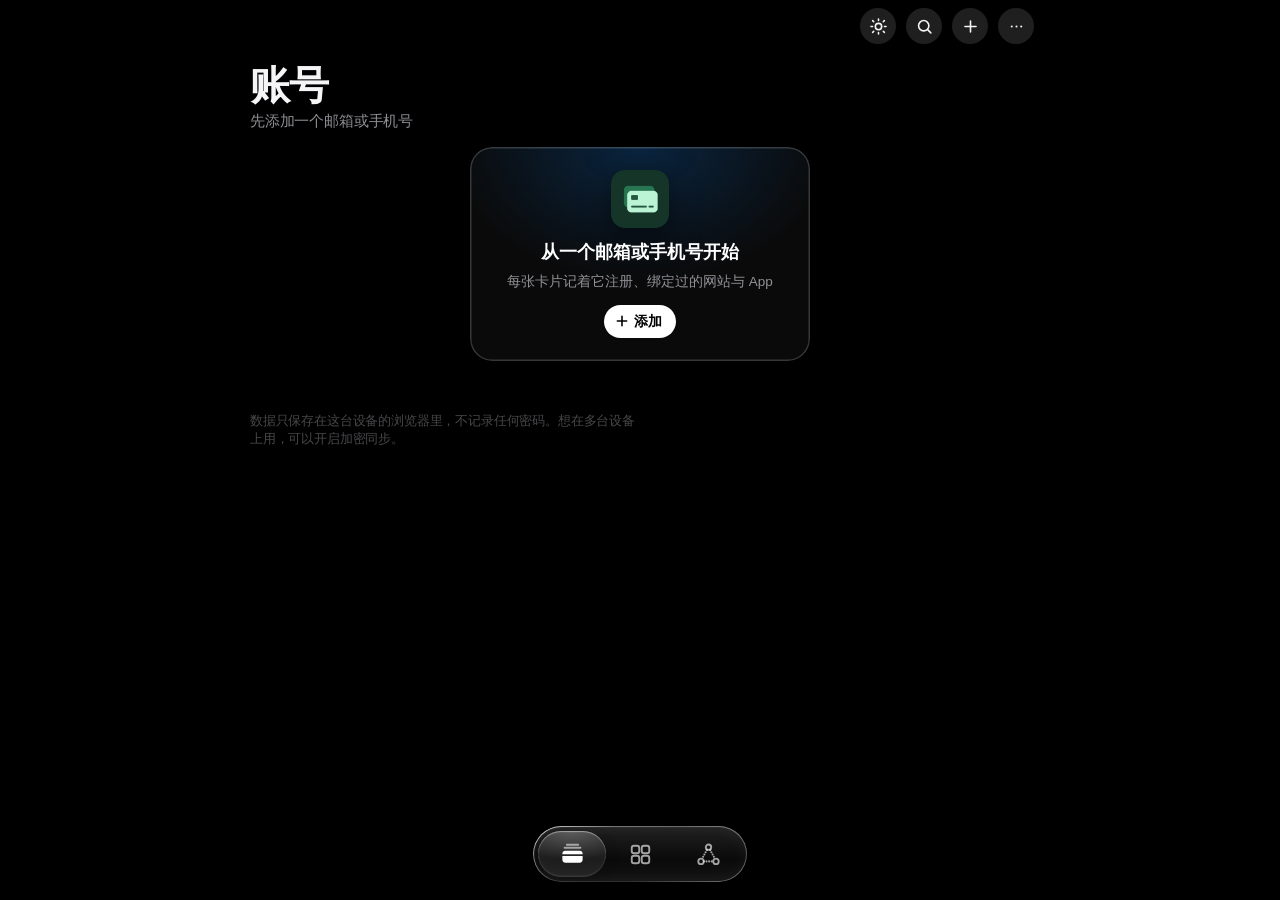
<file: index.html>
<!doctype html>
<html lang="zh-CN">
<head>
  <meta charset="utf-8" />
  <meta name="viewport" content="width=device-width, initial-scale=1, viewport-fit=cover" />
  <meta name="theme-color" content="#000000" />
  <meta name="apple-mobile-web-app-capable" content="yes" />
  <meta name="mobile-web-app-capable" content="yes" />
  <meta name="apple-mobile-web-app-status-bar-style" content="black-translucent" />
  <meta name="apple-mobile-web-app-title" content="账号星图门店版" />
  <meta name="description" content="查看门店、号码、邮箱与绑定平台账号的关系" />
  <title>账号星图 · 门店版</title>
  <script>try{if(localStorage.getItem("atlas.theme")==="light"){document.documentElement.dataset.theme="light";document.querySelector('meta[name="apple-mobile-web-app-status-bar-style"]').content="default";document.querySelector('meta[name="theme-color"]').content="#f2f2f7"}}catch(e){}</script>
  <link rel="icon" href="local-icon-192.png" type="image/png" />
  <link rel="manifest" href="manifest.webmanifest" />
  <link rel="apple-touch-icon" href="local-icon-192.png" />
  <link rel="stylesheet" href="styles.css?v=bulk-import-1" />
</head>
<body>
  <div class="glow" id="glow"></div>

  <header class="top" id="top">
    <div class="top-bar">
      <div class="top-title" id="topTitle">账号</div>
      <div class="top-actions">
        <button class="round theme-btn" id="themeBtn" data-act="theme" aria-label="切换深浅色"><svg class="sun" viewBox="0 0 24 24"><circle cx="12" cy="12" r="4"/><path d="M12 2.5v2M12 19.5v2M4.6 4.6l1.4 1.4M18 18l1.4 1.4M2.5 12h2M19.5 12h2M4.6 19.4 6 18M18 6l1.4-1.4"/></svg><svg class="moon" viewBox="0 0 24 24"><path d="M20 14.5A8 8 0 0 1 9.5 4a8 8 0 1 0 10.5 10.5Z"/></svg></button>
        <button class="round" id="openSearch" aria-label="搜索"><svg viewBox="0 0 24 24"><circle cx="11" cy="11" r="6.5"/><path d="m20 20-4-4"/></svg></button>
        <button class="round" id="addBtn" aria-label="添加"><svg viewBox="0 0 24 24"><path d="M12 5v14M5 12h14"/></svg></button>
        <button class="round" id="menuBtn" aria-label="更多"><svg viewBox="0 0 24 24"><circle cx="6" cy="12" r="1.3" class="f"/><circle cx="12" cy="12" r="1.3" class="f"/><circle cx="18" cy="12" r="1.3" class="f"/></svg></button>
      </div>
    </div>
    <div class="menu" id="menu" role="menu">
      <button data-act="sync"><span>加密同步<small>未开启</small></span><svg viewBox="0 0 24 24"><path d="M7 18a4.5 4.5 0 0 1-.6-8.96A6 6 0 0 1 18 9a4 4 0 0 1-.5 9H7Z"/></svg></button>
      <div class="menu-sep"></div>
      <button data-act="order"><span>调整卡片顺序</span><svg viewBox="0 0 24 24"><path d="M7 4v16M3.5 7.5 7 4l3.5 3.5M17 20V4M13.5 16.5 17 20l3.5-3.5"/></svg></button>
      <button data-act="privacy"><span>隐藏号码</span><svg viewBox="0 0 24 24"><path d="M3 12s3.5-6 9-6 9 6 9 6-3.5 6-9 6-9-6-9-6Z"/><circle cx="12" cy="12" r="2.5"/></svg></button>
      <button data-act="export"><span>导出备份</span><svg viewBox="0 0 24 24"><path d="M12 15V3M7 8l5-5 5 5M5 14v5a2 2 0 0 0 2 2h10a2 2 0 0 0 2-2v-5"/></svg></button>
      <button data-act="import"><span>批量导入</span><svg viewBox="0 0 24 24"><path d="M12 3v12M7 10l5 5 5-5M5 14v5a2 2 0 0 0 2 2h10a2 2 0 0 0 2-2v-5"/></svg></button>
      <div class="menu-sep"></div>
      <button data-act="wipe" class="destructive"><span>清空全部数据</span><svg viewBox="0 0 24 24"><path d="M4 7h16M10 11v6M14 11v6M6 7l1 13h10l1-13M9 7V4h6v3"/></svg></button>
    </div>
  </header>

  <main>
    <!-- 首页 -->
    <section class="view active" data-view="home">
      <div class="hello">
        <h1 class="large">账号</h1>
        <p class="summary" id="summary"></p>
      </div>
      <div class="kind-seg" id="kindSeg" hidden></div>
      <div class="wallet" id="wallet"></div>
      <div class="dots" id="dots"></div>

      <div class="block">
        <div class="block-head"><div><h2 id="gridTitle"></h2><p class="block-sub" id="gridSub"></p></div><button class="pill-btn" id="gridAdd"><svg viewBox="0 0 24 24"><path d="M12 5v14M5 12h14"/></svg>添加</button></div>
        <div class="panel"><div class="grid" id="grid"></div></div>
      </div>

      <div class="block">
        <div class="block-head"><div><h2>最近添加</h2><p class="block-sub">按时间排列</p></div></div>
        <div class="timeline" id="timeline"></div>
      </div>
    </section>

    <!-- 全部网站 -->
    <section class="view" data-view="sites">
      <div class="hello"><h1 class="large">网站与 App</h1><p class="summary" id="sitesSummary"></p></div>
      <div class="filters" id="filters"></div>
      <div id="siteList"></div>
    </section>

    <!-- 星图 -->
    <section class="view" data-view="graph">
      <div class="hello"><h1 class="large">关系图</h1><p class="summary" id="graphSummary"></p></div>
      <div class="store-filter" id="storeFilter" hidden>
        <label for="graphStore">使用门店</label><select id="graphStore"><option value="">全部门店</option></select>
      </div>
      <div class="map" id="mapBox"></div>
      <p class="map-tip" id="mapTip">点一张卡片，只看它连着的；再点一下打开详情。</p>
    </section>

    <p class="footnote" id="footnote"></p>
  </main>

  <nav class="tabbar" id="tabbar">
    <span class="tab-thumb" id="tabThumb"></span>
    <button class="active" data-tab="home" aria-label="卡包"><svg class="o" viewBox="0 0 24 24"><path d="M7 4.2h10M5 6.9h14"/><rect x="3" y="9.6" width="18" height="10.6" rx="2.8"/><path d="M3 13.4h18"/></svg><svg class="f" viewBox="0 0 24 24"><path d="M7 4.2h10M5 6.9h14" opacity=".55"/><path class="fl" fill-rule="evenodd" d="M5.8 9.6h12.4a2.8 2.8 0 0 1 2.8 2.8v5a2.8 2.8 0 0 1-2.8 2.8H5.8A2.8 2.8 0 0 1 3 17.4v-5a2.8 2.8 0 0 1 2.8-2.8ZM3 12.6v1.6h18v-1.6Z"/></svg></button>
    <button data-tab="sites" aria-label="全部 App"><svg class="o" viewBox="0 0 24 24"><rect x="3.6" y="3.6" width="7.2" height="7.2" rx="2.2"/><rect x="13.2" y="3.6" width="7.2" height="7.2" rx="2.2"/><rect x="3.6" y="13.2" width="7.2" height="7.2" rx="2.2"/><rect x="13.2" y="13.2" width="7.2" height="7.2" rx="2.2"/></svg><svg class="f" viewBox="0 0 24 24"><rect class="fl" x="3.2" y="3.2" width="8" height="8" rx="2.4"/><rect class="fl" x="12.8" y="3.2" width="8" height="8" rx="2.4"/><rect class="fl" x="3.2" y="12.8" width="8" height="8" rx="2.4"/><rect class="fl" x="12.8" y="12.8" width="8" height="8" rx="2.4"/></svg></button>
    <button data-tab="graph" aria-label="关系图"><svg class="o" viewBox="0 0 24 24"><path class="dot" d="M10.4 7.6 6.2 15.4M13.6 7.6l4.2 7.8M7.6 18.6h8.8"/><circle cx="12" cy="5" r="2.6"/><circle cx="4.8" cy="18.6" r="2.6"/><circle cx="19.2" cy="18.6" r="2.6"/></svg><svg class="f" viewBox="0 0 24 24"><path class="dot" d="M10.4 7.6 6.2 15.4M13.6 7.6l4.2 7.8M7.6 18.6h8.8"/><circle class="fl" cx="12" cy="5" r="3.2"/><circle class="fl" cx="4.8" cy="18.6" r="3.2"/><circle class="fl" cx="19.2" cy="18.6" r="3.2"/></svg></button>
  </nav>

  <div class="scrim" id="scrim"></div>
  <div class="sheet" id="sheet" role="dialog" aria-modal="true"><div class="grabber"></div><div class="sheet-inner" id="sheetInner"></div></div>

  <div class="spot-layer" id="spotLayer">
    <div class="spot">
      <div class="spot-field">
        <svg viewBox="0 0 24 24"><circle cx="11" cy="11" r="6.5"/><path d="m20 20-4-4"/></svg>
        <input id="spotInput" placeholder="网站名、邮箱，或号码后四位" autocomplete="off" enterkeyhint="search" />
        <button class="spot-cancel" id="spotCancel">取消</button>
      </div>
      <div class="spot-results" id="spotResults"></div>
    </div>
  </div>

  <div class="toast" id="toast"></div>
  <input type="file" id="fileInput" accept=".json,application/json" hidden />
  <script src="app.js?v=bulk-import-1"></script>
<script>if("serviceWorker" in navigator&&location.protocol.startsWith("http"))addEventListener("load",()=>navigator.serviceWorker.register("sw.js"));</script>
</body>
</html>
</file>
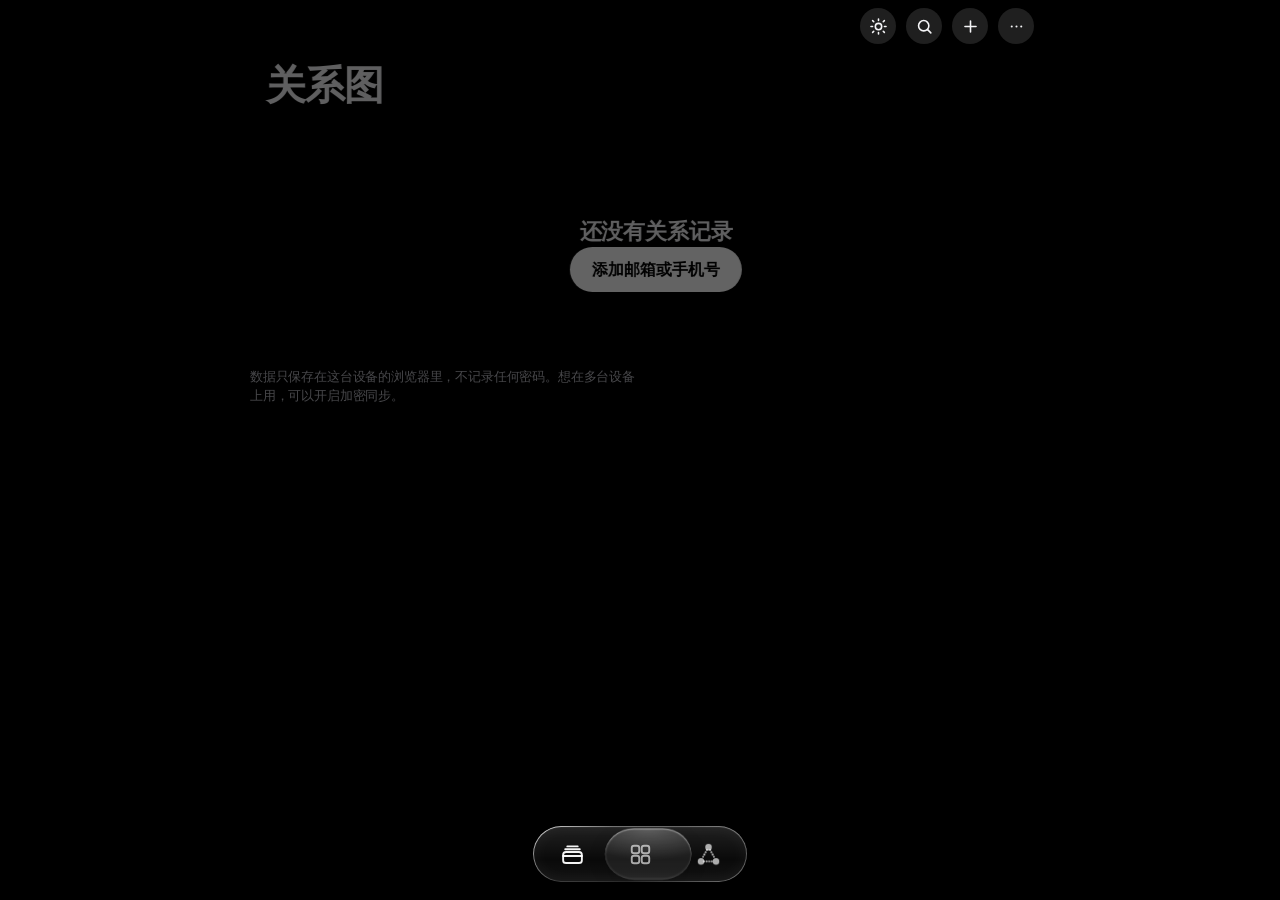
<file: preview/index.html>
<!doctype html>
<html lang="zh-CN">
<head>
  <meta charset="utf-8">
  <meta name="viewport" content="width=device-width, initial-scale=1">
  <meta http-equiv="refresh" content="0; url=../#graph">
  <title>门店 · 账号星图</title>
</head>
<body><a href="../#graph">打开账号星图的门店关系图</a></body>
</html>
</file>
<file: styles.css>
/* Atlas v3 — cinematic dark, Wallet-style identity cards */
:root{
  --bg:#000;
  --surface:rgba(255,255,255,.07);
  --surface-solid:#1c1c1e;
  --surface-2:#2c2c2e;
  --fill:rgba(118,118,128,.24);
  --fill-2:rgba(118,118,128,.36);
  --label:#f5f5f7;
  --secondary:rgba(235,235,245,.6);
  --tertiary:rgba(235,235,245,.3);
  --separator:rgba(255,255,255,.1);
  --tint:#0a84ff;
  --red:#ff453a;
  --accent:#0a84ff;
  --spring:cubic-bezier(.32,.72,0,1);
  --bounce:cubic-bezier(.34,1.45,.64,1);
  --font:-apple-system,BlinkMacSystemFont,"SF Pro Text","SF Pro Display","PingFang SC","Helvetica Neue","Microsoft YaHei",sans-serif;
  color-scheme:dark;
}
*{box-sizing:border-box;margin:0;padding:0;-webkit-tap-highlight-color:transparent}
html{background:#000}
body{font-family:var(--font);background:#000;color:var(--label);-webkit-font-smoothing:antialiased;font-size:17px;line-height:1.35;letter-spacing:-.01em;min-height:100vh;overflow-x:hidden}
button{font:inherit;color:inherit;background:none;border:0;cursor:pointer}
input,textarea{font:inherit;color:inherit}
a{color:inherit;text-decoration:none}
svg{width:22px;height:22px;fill:none;stroke:currentColor;stroke-width:1.7;stroke-linecap:round;stroke-linejoin:round;flex:none}
svg .f{fill:currentColor;stroke:none}
:focus-visible{outline:2.5px solid color-mix(in srgb,var(--tint) 70%,transparent);outline-offset:2px;border-radius:12px}

/* page glow takes the colour of the card in front */
.glow{position:fixed;inset:-20vh -20vw auto;height:90vh;z-index:-1;pointer-events:none;
  background:radial-gradient(60% 55% at 50% 30%,color-mix(in srgb,var(--accent) 42%,transparent),transparent 70%);
  opacity:.75;transition:background 0s;filter:saturate(1.1)}
.glow::after{content:"";position:absolute;inset:0;background:linear-gradient(180deg,transparent 40%,#000 95%)}

/* ---------- top bar ---------- */
.top{position:sticky;top:0;z-index:30;padding-top:env(safe-area-inset-top);transition:background .3s,box-shadow .3s}
.top.scrolled{background:rgba(0,0,0,.55);backdrop-filter:blur(24px) saturate(1.8);-webkit-backdrop-filter:blur(24px) saturate(1.8);box-shadow:0 .5px 0 var(--separator)}
.top-bar{max-width:820px;margin:0 auto;height:52px;display:flex;align-items:center;justify-content:space-between;padding:0 16px 0 20px}
.top-title{font-weight:600;font-size:17px;opacity:0;transform:translateY(5px);transition:opacity .25s,transform .35s var(--spring)}
.top.scrolled .top-title{opacity:1;transform:none}
.top-actions{display:flex;gap:10px}
.round{width:36px;height:36px;border-radius:50%;display:grid;place-items:center;background:rgba(255,255,255,.12);transition:transform .3s var(--bounce),background .2s}
.round svg{width:19px;height:19px;stroke-width:2}
.round:active{transform:scale(.88);background:rgba(255,255,255,.2)}

.menu{position:absolute;right:max(16px,calc(50% - 394px));top:calc(env(safe-area-inset-top) + 54px);width:240px;border-radius:16px;overflow:hidden;
  background:rgba(44,44,46,.82);backdrop-filter:blur(40px) saturate(1.8);-webkit-backdrop-filter:blur(40px) saturate(1.8);
  box-shadow:0 18px 60px rgba(0,0,0,.6);transform-origin:top right;transform:scale(.5);opacity:0;pointer-events:none;
  transition:transform .4s var(--spring),opacity .2s}
.menu.open{transform:none;opacity:1;pointer-events:auto}
.menu button{width:100%;display:flex;align-items:center;justify-content:space-between;padding:12px 16px;font-size:16px;text-align:left}
.menu button+button{box-shadow:inset 0 .5px 0 var(--separator)}
.menu button:active{background:var(--fill)}
.menu svg{width:20px;height:20px}
.menu .destructive{color:var(--red)}
.menu-sep{height:7px;background:rgba(0,0,0,.25)}

/* ---------- layout ---------- */
main{max-width:820px;margin:0 auto;padding:0 0 calc(110px + env(safe-area-inset-bottom))}
.view{display:none}
.view.active{display:block;animation:viewIn .45s var(--spring)}
@keyframes viewIn{from{opacity:0;transform:translateY(8px)}to{opacity:1;transform:none}}
.hello{padding:0 20px}
.large{font-size:34px;font-weight:700;letter-spacing:-.025em;line-height:1.15}
.summary{color:var(--secondary);font-size:15px;margin-top:3px;min-height:20px}
.block{padding:0 20px;margin-top:30px}
.block-head{display:flex;align-items:baseline;justify-content:space-between;margin-bottom:12px}
.block-head h2{font-size:22px;font-weight:700;letter-spacing:-.02em}
.link{color:var(--tint);font-size:16px}
.footnote{color:var(--tertiary);font-size:12.5px;line-height:1.5;margin:36px 20px 0;max-width:56ch}

/* ---------- wallet carousel ---------- */
.wallet{display:flex;gap:0;overflow-x:auto;scroll-snap-type:x mandatory;scrollbar-width:none;padding:22px 0 14px;-webkit-overflow-scrolling:touch}
.wallet::-webkit-scrollbar{display:none}
.wallet::before,.wallet::after{content:"";flex:0 0 calc(50% - min(39vw,170px))}
.wcard{flex:0 0 min(78vw,340px);aspect-ratio:1.586;scroll-snap-align:center;border-radius:22px;position:relative;overflow:hidden;text-align:left;
  background:var(--c);isolation:isolate;transform-origin:center;contain:layout paint;
  box-shadow:0 22px 50px -12px color-mix(in srgb,var(--c) 55%,transparent),0 2px 0 rgba(255,255,255,.25) inset,0 0 0 .5px rgba(255,255,255,.18) inset}
.wcard .poster{position:absolute;inset:-30%;z-index:-2;display:grid;grid-template-columns:repeat(3,1fr);opacity:.55;filter:blur(26px) saturate(1.7);transform:rotate(-12deg)}
.wcard .poster img,.wcard .poster b{width:100%;aspect-ratio:1;object-fit:cover;display:block;background:var(--pc,#fff)}
.wcard::before{content:"";position:absolute;inset:0;z-index:-1;
  background:linear-gradient(155deg,color-mix(in srgb,var(--c) 30%,rgba(255,255,255,.35)) 0%,transparent 38%),
             linear-gradient(0deg,rgba(0,0,0,.45),transparent 55%)}
.wcard .sheen{position:absolute;inset:0;z-index:-1;background:linear-gradient(105deg,transparent 35%,rgba(255,255,255,.22) 48%,transparent 60%);transform:translateX(-60%);pointer-events:none}
.wc-top{position:absolute;left:18px;right:18px;top:16px;display:flex;justify-content:space-between;align-items:flex-start}
.wc-kind{display:flex;align-items:center;gap:8px;font-size:15px;font-weight:600;color:rgba(255,255,255,.95)}
.wc-kind svg{width:20px;height:20px;stroke-width:2}
.wc-count{text-align:right;color:#fff;line-height:1}
.wc-count b{font-size:30px;font-weight:700;letter-spacing:-.03em;display:block}
.wc-count small{font-size:11.5px;opacity:.75}
.wc-value{position:absolute;left:18px;right:18px;bottom:52px;font-size:21px;font-weight:600;letter-spacing:-.01em;color:#fff;white-space:nowrap;overflow:hidden;text-overflow:ellipsis;text-shadow:0 1px 8px rgba(0,0,0,.25)}
.wc-foot{position:absolute;left:18px;right:18px;bottom:16px;display:flex;align-items:center;justify-content:space-between}
.wc-note{font-size:12.5px;color:rgba(255,255,255,.72);white-space:nowrap;overflow:hidden;text-overflow:ellipsis;max-width:45%}
.stack{display:flex;flex-direction:row-reverse}
.stack .icon{width:26px;height:26px;border-radius:7px;margin-left:-8px;box-shadow:0 0 0 1.5px color-mix(in srgb,var(--c) 70%,#000)}
.stack .more{width:26px;height:26px;border-radius:7px;margin-left:-8px;background:rgba(0,0,0,.4);color:#fff;font-size:11px;font-weight:600;display:grid;place-items:center;box-shadow:0 0 0 1.5px color-mix(in srgb,var(--c) 70%,#000)}
.wcard.ghost{background:transparent;box-shadow:inset 0 0 0 1.5px rgba(255,255,255,.18);display:grid;place-items:center;color:var(--secondary)}
.wcard.ghost::before{display:none}
.wcard.ghost div{display:flex;flex-direction:column;align-items:center;gap:8px;font-size:15px}
.wcard.ghost svg{width:30px;height:30px}
.dots{display:flex;justify-content:center;gap:7px;height:8px}
.dots i{width:7px;height:7px;border-radius:4px;background:rgba(255,255,255,.25);transition:width .4s var(--spring),background .3s}
.dots i.on{width:18px;background:#fff}

/* ---------- icon grid (home-screen style) ---------- */
.grid{display:grid;grid-template-columns:repeat(auto-fill,minmax(72px,1fr));gap:18px 10px;min-height:100px}
.app{display:flex;flex-direction:column;align-items:center;gap:7px;font-size:12px;color:rgba(255,255,255,.88);text-align:center;transition:transform .3s var(--bounce)}
.app:active{transform:scale(.9)}
.app .icon{width:60px;height:60px;border-radius:14px}
.app span{max-width:76px;white-space:nowrap;overflow:hidden;text-overflow:ellipsis}
.app.add .icon{background:rgba(255,255,255,.08);box-shadow:inset 0 0 0 1px rgba(255,255,255,.14);color:var(--secondary)}
.app.add .icon svg{width:24px;height:24px}
.grid-empty{grid-column:1/-1;color:var(--secondary);font-size:15px;padding:16px 0}

/* ---------- icons ---------- */
.icon{width:42px;height:42px;border-radius:10px;display:grid;place-items:center;flex:none;color:#fff;position:relative;overflow:hidden;
  background:linear-gradient(180deg,color-mix(in srgb,var(--c) 72%,#fff),var(--c))}
.icon svg{width:23px;height:23px;stroke-width:1.9}
.icon.lg{width:84px;height:84px;border-radius:20px}
.icon.lg svg{width:42px;height:42px;stroke-width:1.6}
.fav{background:#fff}
.fav img{width:68%;height:68%;object-fit:contain}
.fav.letter{background:linear-gradient(180deg,var(--lc1,#636366),var(--lc2,#3a3a3c));color:#fff;font-weight:600;font-size:19px}
.app .fav.letter{font-size:26px}
.icon.lg.fav.letter{font-size:38px}

/* ---------- timeline (追剧日历-style schedule) ---------- */
.timeline{display:flex;flex-direction:column;gap:14px}
.day{display:grid;grid-template-columns:44px 1fr;gap:10px}
.day-date{text-align:center;padding-top:8px;line-height:1.1}
.day-date small{display:block;font-size:12px;color:var(--secondary)}
.day-date b{font-size:24px;font-weight:600;letter-spacing:-.02em}
.day-date.today b{font-size:17px}
.day-items{display:flex;flex-direction:column;gap:8px}
.reel{position:relative;display:flex;align-items:center;gap:12px;padding:10px 12px 10px 10px;border-radius:16px;overflow:hidden;text-align:left;isolation:isolate;
  background:rgba(255,255,255,.06);box-shadow:inset 0 0 0 .5px rgba(255,255,255,.08);transition:transform .35s var(--bounce)}
.reel:active{transform:scale(.97)}
.reel .blur{position:absolute;left:-10%;top:-60%;width:60%;height:220%;z-index:-1;filter:blur(30px) saturate(1.8);opacity:.45;display:grid}
.reel .blur img,.reel .blur b{width:100%;height:100%;object-fit:cover;background:var(--pc,#555)}
.reel .icon{width:48px;height:48px;border-radius:12px}
.reel-main{flex:1;min-width:0}
.reel-title{font-size:16px;font-weight:600;white-space:nowrap;overflow:hidden;text-overflow:ellipsis}
.caps{display:flex;gap:5px;margin-top:6px;flex-wrap:nowrap;overflow:hidden}
.cap{display:inline-flex;align-items:center;gap:5px;padding:2px 8px 2px 6px;border-radius:999px;font-size:11.5px;font-weight:500;white-space:nowrap;
  background:color-mix(in srgb,var(--c) 26%,rgba(255,255,255,.06));color:color-mix(in srgb,var(--c) 35%,#fff)}
.cap i{width:6px;height:6px;border-radius:50%;background:var(--c)}
.cap.dim{background:rgba(255,255,255,.08);color:var(--secondary)}
.reel .chev,.cell .chev{width:8px;height:14px;color:var(--tertiary);stroke-width:2.4}
.reel-meta{font-size:12px;color:var(--secondary);flex:none;align-self:flex-start;padding-top:2px}

/* ---------- sites view ---------- */
.filters{display:flex;gap:8px;overflow-x:auto;scrollbar-width:none;padding:16px 20px 6px}
.filters::-webkit-scrollbar{display:none}
.filters button{flex:none;padding:7px 14px;border-radius:999px;background:rgba(255,255,255,.08);font-size:14px;font-weight:500;transition:background .25s,color .25s,transform .3s var(--bounce)}
.filters button:active{transform:scale(.94)}
.filters button.active{background:#fff;color:#000}
.cat-title{display:flex;align-items:baseline;justify-content:space-between;font-size:20px;font-weight:700;letter-spacing:-.015em;margin:24px 20px 10px}
.cat-title small{font-size:14px;font-weight:400;color:var(--secondary)}
.cat-list{display:flex;flex-direction:column;gap:8px;padding:0 20px}

/* ---------- graph ---------- */
.graph-card{position:relative;margin:18px 20px 0;height:min(66vh,580px);border-radius:24px;overflow:hidden;background:rgba(255,255,255,.04);box-shadow:inset 0 0 0 .5px rgba(255,255,255,.08)}
#graph{width:100%;height:100%;display:block;touch-action:none}

/* ---------- tab bar (floating glass) ---------- */
.tabbar{position:fixed;z-index:35;left:50%;bottom:calc(14px + env(safe-area-inset-bottom));transform:translateX(-50%);display:grid;grid-template-columns:repeat(3,92px);padding:5px;border-radius:999px;
  background:rgba(30,30,32,.62);backdrop-filter:blur(30px) saturate(1.9);-webkit-backdrop-filter:blur(30px) saturate(1.9);
  box-shadow:0 12px 40px rgba(0,0,0,.5),inset 0 .5px 0 rgba(255,255,255,.18),inset 0 0 0 .5px rgba(255,255,255,.08)}
.tabbar button{position:relative;z-index:1;display:flex;flex-direction:column;align-items:center;gap:2px;padding:7px 0 6px;font-size:10.5px;font-weight:500;color:rgba(255,255,255,.6);transition:color .3s}
.tabbar button svg{width:23px;height:23px}
.tabbar button.active{color:#fff}
.tab-thumb{position:absolute;top:5px;bottom:5px;left:5px;width:92px;border-radius:999px;background:rgba(255,255,255,.14);transition:transform .5s var(--spring)}

/* ---------- sheet ---------- */
.scrim{position:fixed;inset:0;z-index:40;background:rgba(0,0,0,.55);opacity:0;pointer-events:none;transition:opacity .45s var(--spring)}
.scrim.show{opacity:1;pointer-events:auto}
.sheet{position:fixed;z-index:41;left:0;right:0;bottom:0;margin:0 auto;width:100%;max-width:560px;max-height:calc(100vh - env(safe-area-inset-top) - 14px);
  display:flex;flex-direction:column;background:#1c1c1e;border-radius:16px 16px 0 0;overflow:hidden;box-shadow:0 -10px 50px rgba(0,0,0,.6);
  transform:translateY(105%);transition:transform .55s var(--spring);will-change:transform}
.sheet.open{transform:none}
.sheet.dragging{transition:none}
.grabber{position:absolute;z-index:3;left:50%;top:6px;width:36px;height:5px;margin-left:-18px;border-radius:3px;background:rgba(255,255,255,.3)}
.sheet-inner{display:flex;flex-direction:column;min-height:0;flex:1;position:relative}
@media (min-width:700px){
  .sheet{top:50%;bottom:auto;border-radius:20px;max-height:min(780px,calc(100vh - 80px));transform:translateY(-50%) scale(.94);opacity:0;pointer-events:none;
    transition:transform .5s var(--spring),opacity .25s}
  .sheet.open{transform:translateY(-50%);opacity:1;pointer-events:auto}
  .grabber{display:none}
}
.sheet-bar{position:relative;z-index:2;display:flex;align-items:center;justify-content:space-between;padding:14px 16px 6px;min-height:50px;flex:none}
.sheet-bar .t{font-weight:600;font-size:17px}
.sheet-bar button{color:var(--tint);font-size:17px;min-width:60px;text-align:left;transition:opacity .2s}
.sheet-bar button:last-child{text-align:right;font-weight:600}
.sheet-bar button:active{opacity:.4}
.sheet-bar.float{position:absolute;left:0;right:0;top:0}
.sheet-bar.float button{color:#fff}
.sheet-bar .x{width:30px;height:30px;min-width:0;border-radius:50%;background:rgba(0,0,0,.42);display:grid;place-items:center;margin-left:auto}
.sheet-bar .x svg{width:14px;height:14px;stroke-width:2.6}
.sheet-body{overflow-y:auto;padding:4px 20px calc(30px + env(safe-area-inset-bottom));-webkit-overflow-scrolling:touch;overscroll-behavior:contain}

/* cinematic hero inside sheets */
.cine{position:relative;margin:0 -20px;padding:64px 20px 22px;overflow:hidden;isolation:isolate;text-align:left}
.cine .backdrop{position:absolute;inset:-40px;z-index:-2;display:grid;grid-template-columns:repeat(2,1fr);filter:blur(40px) saturate(1.8);opacity:.75}
.cine .backdrop img,.cine .backdrop b{width:100%;height:100%;object-fit:cover;background:var(--pc,#444)}
.cine::after{content:"";position:absolute;inset:0;z-index:-1;background:linear-gradient(180deg,transparent 0%,rgba(28,28,30,.35) 45%,#1c1c1e 100%)}
.cine .icon.lg{box-shadow:0 14px 40px rgba(0,0,0,.45)}
.cine h2{font-size:30px;font-weight:700;letter-spacing:-.025em;margin-top:16px;line-height:1.15;word-break:break-all}
.cine .caps{margin-top:10px;flex-wrap:wrap}
.cine .wcard{width:100%;flex:none;margin:0 auto;max-width:360px;display:block}
.cine.idcine{padding-top:56px}
.cine.idcine h2{text-align:center}
.cine.idcine p{text-align:center;color:var(--secondary);font-size:15px;margin-top:4px}

.actions{display:grid;grid-template-columns:repeat(3,1fr);gap:10px;margin:4px 0 6px}
.action{display:flex;flex-direction:column;align-items:center;gap:5px;padding:11px 0;border-radius:14px;background:rgba(255,255,255,.07);color:#fff;font-size:12px;font-weight:500;transition:transform .3s var(--bounce),background .2s}
.action svg{color:var(--tint)}
.action:active{transform:scale(.94);background:rgba(255,255,255,.12)}
.action.destructive svg,.action.destructive{color:var(--red)}
.notes{background:rgba(255,255,255,.07);border-radius:14px;padding:12px 16px;font-size:16px;line-height:1.5;white-space:pre-wrap}
.sec-title{font-size:13px;color:var(--secondary);margin:22px 16px 8px}

/* grouped lists (forms, search, sheets) */
.group{background:#2c2c2e;border-radius:14px;overflow:hidden}
.cell{position:relative;width:100%;display:flex;align-items:center;gap:13px;padding:10px 16px;min-height:56px;text-align:left;transition:background .15s}
.cell:active{background:var(--fill)}
.cell+.cell::before{content:"";position:absolute;top:0;right:0;left:var(--inset,70px);height:.5px;background:var(--separator)}
.cell-main{flex:1;min-width:0}
.cell-title{display:block;font-size:17px;white-space:nowrap;overflow:hidden;text-overflow:ellipsis}
.cell-sub{display:block;font-size:13.5px;color:var(--secondary);margin-top:1px;white-space:nowrap;overflow:hidden;text-overflow:ellipsis}
.cell-detail{color:var(--secondary);font-size:16px;flex:none}
.cell.add{color:var(--tint);min-height:48px;--inset:16px}

/* forms */
.field{display:flex;align-items:center;gap:12px;padding:0 16px;min-height:48px;position:relative}
.field+.field::before,.suggest+.field::before{content:"";position:absolute;top:0;left:16px;right:0;height:.5px;background:var(--separator)}
.field label{width:64px;flex:none;font-size:16px}
.field input,.field textarea{flex:1;min-width:0;border:0;outline:none;background:none;font-size:17px;padding:12px 0}
.field textarea{resize:none;min-height:88px;line-height:1.4}
.field input::placeholder,.field textarea::placeholder{color:var(--tertiary)}
.carrier-field[hidden]{display:none}
.carrier-field select{flex:1;min-width:0;min-height:44px;border:0;background:transparent;color:var(--label);font:inherit;font-size:16px}
.carrier-field select:focus-visible{outline:2px solid var(--tint);outline-offset:2px;border-radius:6px}
.carrier-status{position:absolute;width:1px;height:1px;overflow:hidden;clip-path:inset(50%);white-space:nowrap}
#phoneFields[hidden],.store-filter[hidden]{display:none}
.phone-fields .field label{min-width:72px}
.phone-details{margin-top:16px}
.phone-detail-row{gap:8px;text-align:left;font-size:14px}
.phone-detail-row>span{flex:none;color:var(--secondary)}
.phone-detail-row strong{min-width:0;margin-left:auto;text-align:right;overflow-wrap:anywhere}
.field.stack{flex-direction:column;align-items:stretch}
.hint{font-size:13px;color:var(--secondary);margin:8px 16px 0;line-height:1.4}
.field.invalid input{animation:shake .4s}
@keyframes shake{25%{transform:translateX(-5px)}50%{transform:translateX(5px)}75%{transform:translateX(-3px)}}
.seg-inline{position:relative;display:grid;grid-template-columns:1fr 1fr;padding:2px;border-radius:10px;background:var(--fill)}
.seg-inline button{position:relative;z-index:1;padding:7px;border-radius:8px;font-size:14px;font-weight:500}
.seg-inline .thumb{position:absolute;top:2px;bottom:2px;left:2px;width:calc(50% - 2px);border-radius:8px;background:#636366;box-shadow:0 3px 8px rgba(0,0,0,.3);transition:transform .45s var(--spring)}
.seg-inline.right .thumb{transform:translateX(100%)}
.colors{display:flex;gap:12px;padding:14px 16px;flex-wrap:wrap}
.color{width:30px;height:30px;border-radius:50%;background:var(--c);transition:transform .35s var(--bounce),box-shadow .2s}
.color.active{box-shadow:0 0 0 2px #2c2c2e,0 0 0 4.5px var(--c)}
.color:active{transform:scale(.85)}
.preview{margin:4px auto 18px;max-width:340px}
.preview .wcard{width:100%;display:block}
.check-cell{display:flex;align-items:center;gap:12px;padding:0 16px;min-height:48px;width:100%;text-align:left;position:relative}
.check-cell+.check-cell::before{content:"";position:absolute;top:0;left:16px;right:0;height:.5px;background:var(--separator)}
.check-cell .tick{margin-left:auto;color:var(--tint);opacity:0;transform:scale(.4);transition:opacity .2s,transform .35s var(--bounce)}
.check-cell.on .tick{opacity:1;transform:none}
.check-cell i{width:10px;height:10px;border-radius:50%;background:var(--c);flex:none}
.cats{display:flex;flex-wrap:wrap;gap:8px;padding:12px 16px}
.cats button{padding:6px 12px;border-radius:999px;background:var(--fill);font-size:15px;transition:background .25s,color .25s}
.cats button.active{background:var(--tint);color:#fff}
.suggest{display:flex;gap:8px;overflow-x:auto;scrollbar-width:none;padding:2px 16px 12px;position:relative}
.suggest:empty{display:none}
.suggest::-webkit-scrollbar{display:none}
.suggest button{flex:none;display:flex;align-items:center;gap:7px;padding:5px 11px 5px 5px;border-radius:999px;background:var(--fill);font-size:14px;animation:pop .35s var(--bounce) backwards}
.suggest .icon{width:22px;height:22px;border-radius:6px}
.suggest .fav.letter{font-size:11px}
@keyframes pop{from{opacity:0;transform:scale(.8)}}

.alert{padding:28px 4px 6px;text-align:center}
.alert h3{font-size:17px;font-weight:600}
.alert p{font-size:14px;color:var(--secondary);margin-top:6px;line-height:1.45}
.alert-actions{display:flex;flex-direction:column;gap:10px;margin-top:20px}
.alert-actions button{padding:14px;border-radius:14px;background:#2c2c2e;font-size:17px;color:var(--tint)}
.alert-actions .destructive{color:var(--red);font-weight:600}

/* empty */
.empty{text-align:center;padding:40px 24px}
.empty h3{font-size:22px;font-weight:700}
.empty p{color:var(--secondary);font-size:15px;margin:6px auto 18px;max-width:300px}
.btn-filled{display:inline-flex;align-items:center;justify-content:center;padding:12px 22px;border-radius:999px;background:#fff;color:#000;font-weight:600;font-size:16px;transition:transform .3s var(--bounce)}
.btn-filled:active{transform:scale(.95)}

/* ---------- spotlight ---------- */
.spot-layer{position:fixed;inset:0;z-index:60;background:rgba(0,0,0,.6);backdrop-filter:blur(30px) saturate(1.6);-webkit-backdrop-filter:blur(30px) saturate(1.6);opacity:0;pointer-events:none;transition:opacity .25s}
.spot-layer.show{opacity:1;pointer-events:auto}
.spot{max-width:640px;margin:0 auto;padding:calc(env(safe-area-inset-top) + 12px) 16px 20px;height:100%;display:flex;flex-direction:column;transform:translateY(-12px) scale(.98);transition:transform .45s var(--spring)}
.spot-layer.show .spot{transform:none}
.spot-field{display:flex;align-items:center;gap:8px;position:relative}
.spot-field svg{position:absolute;left:11px;width:18px;height:18px;color:var(--secondary)}
.spot-field input{flex:1;min-width:0;padding:11px 12px 11px 36px;border-radius:12px;border:0;outline:none;background:rgba(118,118,128,.3);font-size:17px}
.spot-cancel{color:var(--tint);font-size:17px;padding:4px}
.spot-results{flex:1;overflow-y:auto;padding-top:8px}
.spot-results .sec-title{font-size:15px;font-weight:600;margin:16px 4px 8px}
.spot-results mark{background:none;color:#fff;font-weight:700}
.spot-results .reel{margin-bottom:8px}
.spot-results .reel.sel{box-shadow:inset 0 0 0 1.5px var(--tint)}
.spot-empty{text-align:center;color:var(--secondary);padding:50px 20px;font-size:15px;line-height:1.5}
.spot-empty .btn-filled{margin-top:16px}

/* ---------- toast: notification banner ---------- */
.toast{position:fixed;left:50%;top:calc(env(safe-area-inset-top) + 10px);z-index:80;display:flex;align-items:center;gap:12px;padding:10px 12px 10px 10px;border-radius:22px;min-width:240px;max-width:calc(100vw - 24px);
  background:rgba(44,44,46,.78);backdrop-filter:blur(30px) saturate(1.8);-webkit-backdrop-filter:blur(30px) saturate(1.8);
  box-shadow:0 14px 44px rgba(0,0,0,.5),inset 0 .5px 0 rgba(255,255,255,.15);
  transform:translate(-50%,-180%);opacity:0;transition:transform .55s var(--spring),opacity .3s}
.toast.show{transform:translate(-50%,0);opacity:1}
.toast .ti{width:34px;height:34px;border-radius:9px;display:grid;place-items:center;background:linear-gradient(180deg,#5ac8fa,#0a84ff);flex:none}
.toast .ti svg{width:19px;height:19px;stroke-width:2.2;color:#fff}
.toast .tt{flex:1;min-width:0;font-size:15px;font-weight:600;white-space:nowrap;overflow:hidden;text-overflow:ellipsis}
.toast button{color:var(--tint);font-weight:600;padding:4px 8px;font-size:15px}

@media (min-width:700px){
  .large{font-size:40px}
  .hello{padding-top:10px}
}
@media (prefers-reduced-motion:reduce){
  *,*::before,*::after{animation:none!important;transition-duration:.01ms!important}
}
.stack .fav.letter{font-size:12px}
.colors{justify-content:space-between;flex-wrap:nowrap;gap:6px}

/* ---- v3.1 spacing & calmer lower half ---- */
main{padding-bottom:calc(140px + env(safe-area-inset-bottom))}
.dots{margin-top:2px}
.block{margin-top:40px}
.block-head{align-items:flex-end;margin-bottom:14px}
.block-head h2{font-size:21px}
.block-sub{font-size:13.5px;color:var(--secondary);margin-top:2px}
.pill-btn{display:inline-flex;align-items:center;gap:4px;padding:6px 12px 6px 9px;border-radius:999px;background:rgba(255,255,255,.1);font-size:14px;font-weight:600;color:#fff;transition:transform .3s var(--bounce)}
.pill-btn svg{width:16px;height:16px;stroke-width:2.4}
.pill-btn:active{transform:scale(.92)}
.panel{border-radius:24px;padding:20px 12px 16px;background:rgba(255,255,255,.045);box-shadow:inset 0 0 0 .5px rgba(255,255,255,.07)}
.grid{grid-template-columns:repeat(4,1fr);gap:20px 6px;min-height:0}
@media (min-width:560px){.grid{grid-template-columns:repeat(6,1fr)}}
.app .icon{width:56px;height:56px;border-radius:13px}
.app span{font-size:11.5px;color:rgba(255,255,255,.78)}
.app .icon.more{font-size:15px;font-weight:600;color:#fff}
.grid-empty{padding:6px 8px}
.timeline{gap:22px}
.day{grid-template-columns:40px 1fr;gap:12px}
.day-items{gap:10px}
.reel{padding:12px 14px 12px 12px;background:rgba(255,255,255,.045)}
.reel .blur{opacity:.26;width:45%}
.reel .icon{width:44px;height:44px;border-radius:11px}
.reel-title{font-size:15.5px}
.caps{margin-top:5px}
.cat-list{gap:10px}
.tabbar{grid-template-columns:repeat(3,84px)}
.tab-thumb{width:84px}

/* sheet: leave room at the top like iOS, keyboard-aware */
@media (max-width:699px){.sheet{max-height:calc(100dvh - max(env(safe-area-inset-top),20px) - 10px);transition:transform .55s var(--spring),bottom .25s ease,max-height .25s ease}}
.form-hero{position:relative;overflow:hidden;isolation:isolate;display:flex;flex-direction:column;align-items:center;gap:10px;margin:0 -20px 18px;padding:14px 20px 4px}
.form-hero .blur{position:absolute;left:25%;right:25%;top:-40%;height:140%;z-index:-1;filter:blur(40px) saturate(1.8);opacity:.5;display:grid}
.form-hero .blur b{width:100%;height:100%;background:var(--pc)}
.form-hero .icon.lg{width:72px;height:72px;border-radius:17px;animation:pop .4s var(--bounce)}
.form-hero b{font-size:20px;font-weight:700;letter-spacing:-.01em;max-width:100%;overflow:hidden;text-overflow:ellipsis;white-space:nowrap}
.hint.dup{color:#ff9f0a}
.hint.dup button{color:var(--tint);font-size:13px}
.check-cell{min-height:52px}
.check-cell .cell-title{font-size:16px}
.check-cell .cell-sub{font-size:12.5px}
.form-hero{overflow:visible;background:radial-gradient(45% 80% at 50% 35%,color-mix(in srgb,var(--pc,transparent) 40%,transparent),transparent 72%);transition:background .4s}
.toast .ti{width:38px;height:38px;border-radius:10px;background:none;box-shadow:0 0 0 .5px rgba(255,255,255,.15)}
.toast .tx{flex:1;min-width:0;display:flex;flex-direction:column;gap:1px}
.toast .tn{font-size:12px;font-weight:600;color:var(--secondary);letter-spacing:.02em}
.toast .tt{font-size:15px}
/* sync */
.menu button span small{display:block;font-size:12.5px;color:var(--secondary);font-weight:400;margin-top:1px}
.sync-hero p{font-size:14px;color:var(--secondary);text-align:center}
.sync-ic{display:grid;place-items:center;background:linear-gradient(160deg,#64d2ff,#0a84ff 55%,#5e5ce6);color:#fff}
.sync-ic svg{width:40px;height:40px;stroke:#fff;stroke-width:1.8;fill:rgba(255,255,255,.18)}
.sync-state.error{color:#ff9f0a}
.sync-state.syncing{color:var(--tint)}
.hint a{color:var(--tint)}
.cell-title.tint{color:var(--tint)}
.destructive-text{color:#ff453a}
.sheet-bar button:disabled{opacity:.5}
body.is-empty main .block, body.is-empty #dots{display:none}
.wcard.ghost.first{display:flex;flex-direction:column;align-items:center;justify-content:center;gap:8px;text-align:center;padding:24px;border-style:solid;border-color:rgba(255,255,255,.12);background:radial-gradient(80% 90% at 50% 0%,rgba(10,132,255,.22),transparent 70%),rgba(255,255,255,.04)}
.wcard.ghost.first img{width:58px;height:58px;border-radius:14px;box-shadow:0 10px 30px rgba(0,0,0,.5)}
.wcard.ghost.first b{font-size:18px;font-weight:700;color:#fff;margin-top:4px}
.wcard.ghost.first span{font-size:13.5px;color:var(--secondary)}
.wcard.ghost.first em{font-style:normal;display:inline-flex;align-items:center;gap:4px;margin-top:6px;padding:7px 14px 7px 10px;border-radius:999px;background:#fff;color:#000;font-weight:600;font-size:14px}
.wcard.ghost.first em svg{width:16px;height:16px;stroke:#000;stroke-width:2.4}
.menu [hidden]{display:none}
.day{min-width:0}.day-items{min-width:0}.reel{min-width:0}
@media (min-width:700px){.wallet{-webkit-mask-image:linear-gradient(90deg,transparent,#000 8%,#000 92%,transparent);mask-image:linear-gradient(90deg,transparent,#000 8%,#000 92%,transparent)}}

/* ================= v4 ================= */
/* gradient card skins */
.wcard{background:var(--g,var(--c))}
.wcard .poster{opacity:.28;mix-blend-mode:soft-light;filter:blur(22px) saturate(1.4)}
.wcard::before{background:linear-gradient(160deg,rgba(255,255,255,.28) 0%,transparent 34%),linear-gradient(0deg,rgba(0,0,0,.28),transparent 50%)}
.wcard[data-static]{pointer-events:none}
.colors{display:grid;grid-template-columns:repeat(5,1fr);gap:14px 10px;padding:16px}
.color{width:auto;height:auto;aspect-ratio:1.586;border-radius:9px;background:var(--g);display:flex;align-items:flex-end;padding:5px 6px;position:relative}
.color span{font-size:11px;font-weight:600;color:rgba(255,255,255,.92);text-shadow:0 1px 3px rgba(0,0,0,.25)}
.color.active{box-shadow:0 0 0 2px var(--group-bg,#2c2c2e),0 0 0 4px var(--c)}

/* icon-only tab bar */
.tabbar{grid-template-columns:repeat(3,64px);padding:5px}
.tab-thumb{width:64px}
.tabbar button{padding:12px 0;gap:0}
.tabbar button svg{width:24px;height:24px}

/* relationship map */
.map{position:relative;margin:26px 20px 0}
.store-filter{display:flex;align-items:center;gap:10px;margin:16px 20px 0;color:var(--secondary);font-size:13px}
.store-filter select{max-width:70%;min-height:44px;padding:0 10px;color:var(--label);background:var(--surface);border:1px solid var(--separator);border-radius:9px;font:inherit}
.map-store-node{position:absolute;left:0;width:112px;min-height:42px;padding:0 10px;border:1px solid var(--separator);border-radius:10px;background:var(--surface);text-align:left;white-space:nowrap;overflow:hidden;text-overflow:ellipsis;font-size:13px}
.map.focus .map-store-node:not(.on){opacity:.4}
.map-store-name{min-width:0;padding-right:4px;overflow:hidden;text-overflow:ellipsis;white-space:nowrap;font-size:11px;color:#fff}
.map:has(.map-store-name) .mapp .icon{width:28px;height:28px}
.map .threads{position:absolute;left:0;top:0;overflow:visible;pointer-events:none}
.threads path{fill:none;stroke:var(--c);stroke-width:1.8;stroke-opacity:.5;stroke-linecap:round;transition:stroke-opacity .3s,stroke-width .3s}
.map.focus .threads path{stroke-opacity:.07}
.map.focus .threads path.on{stroke-opacity:1;stroke-width:2.4}
.mcard{position:absolute;left:0;height:62px;border-radius:12px;padding:8px 10px;text-align:left;color:#fff;background:var(--g,var(--c));overflow:hidden;display:flex;flex-direction:column;justify-content:space-between;
  box-shadow:0 10px 24px -10px color-mix(in srgb,var(--c) 70%,transparent),inset 0 1px 0 rgba(255,255,255,.28);transition:transform .35s var(--bounce),opacity .3s}
.mcard:active{transform:scale(.95)}
.mk{display:flex;align-items:center;justify-content:space-between}
.mk svg{width:16px;height:16px;stroke-width:2;opacity:.9}
.mk b{font-size:15px;font-weight:700;line-height:1}
.mv{font-size:13px;font-weight:600;white-space:nowrap;overflow:hidden;text-overflow:ellipsis;line-height:1.15}
.ms{font-size:10.5px;opacity:.75;white-space:nowrap;overflow:hidden;text-overflow:ellipsis;line-height:1.1;margin-top:-2px}
.mcard:has(.ms) .mv{margin-top:2px}
.map.focus .mcard{opacity:.4}
.map.focus .mcard.on{opacity:1;transform:scale(1.04)}
.mapp{position:absolute;right:0;height:54px;display:flex;align-items:center;gap:10px;text-align:left;transition:opacity .3s}
.mapp .icon{width:34px;height:34px;border-radius:9px}
.mapp .fav.letter{font-size:15px}
.mn{font-size:14.5px;font-weight:500;white-space:nowrap;overflow:hidden;text-overflow:ellipsis;min-width:0;flex:1}
.mdots{display:flex;gap:3px;flex:none;padding-right:2px}
.mdots i{width:7px;height:7px;border-radius:50%;background:var(--c)}
.mapp.loose .icon{opacity:.5}
.map.focus .mapp{opacity:.28}
.map.focus .mapp.on{opacity:1}
.map-tip{color:var(--tertiary);font-size:13px;margin:22px 20px 0}
.map .empty{padding-top:60px}

/* app picker */
.pick-head{flex:none;padding:2px 16px 0}
.pk-field input{background:var(--fill)}
.pk-cats{padding:12px 0 6px;margin:0 -16px;padding-left:16px;padding-right:16px}
.pick-grid{display:grid;grid-template-columns:repeat(4,1fr);gap:18px 6px;padding-top:12px}
@media (min-width:480px){.pick-grid{grid-template-columns:repeat(5,1fr)}}
.pk{position:relative;display:flex;flex-direction:column;align-items:center;gap:6px;font-size:12px;text-align:center;min-width:0}
.pk .icon{width:56px;height:56px;border-radius:14px;transition:box-shadow .2s,transform .3s var(--bounce)}
.pk>span:not(.icon){max-width:100%;white-space:nowrap;overflow:hidden;text-overflow:ellipsis;color:var(--label)}
.pk small{font-size:10.5px;color:var(--tertiary);margin-top:-4px}
.pk.had .icon{opacity:.4}
.pk-tick{position:absolute;top:-5px;left:calc(50% + 18px);width:22px;height:22px;border-radius:50%;background:var(--tint);display:grid;place-items:center;opacity:0;transform:scale(.3);transition:opacity .2s,transform .35s var(--bounce);box-shadow:0 0 0 2px var(--sheet-bg,#1c1c1e)}
.pk-tick svg{width:13px;height:13px;stroke:#fff;stroke-width:3}
.pk.on .pk-tick{opacity:1;transform:none}
.pk.on .icon{box-shadow:0 0 0 2.5px var(--tint)}
.pk.custom .icon{background:var(--fill);color:var(--secondary)}
.pk.custom span:not(.icon){color:var(--tint)}
.pk-stack{display:flex;justify-content:center}
.pk-stack .icon.lg{width:64px;height:64px;border-radius:16px;margin:0 -9px;box-shadow:0 0 0 3px var(--sheet-bg,#1c1c1e),0 10px 24px rgba(0,0,0,.3);animation:pop .4s var(--bounce) backwards}
.pk-stack .icon.lg:nth-child(2){animation-delay:.04s}.pk-stack .icon.lg:nth-child(3){animation-delay:.08s}.pk-stack .icon.lg:nth-child(4){animation-delay:.12s}.pk-stack .icon.lg:nth-child(5){animation-delay:.16s}
.pk-stack .icon.lg.fav.letter{font-size:28px}
.sheet-bar button:disabled{color:var(--tertiary);opacity:1}

/* theme switch: crossfade colours once, only when the person flips it */
.theming,.theming *{transition:background-color .4s,color .4s!important}

/* ================= light appearance ================= */
html[data-theme=light]{
  --bg:#f2f2f7;--label:#1d1d1f;--secondary:rgba(60,60,67,.62);--tertiary:rgba(60,60,67,.32);--separator:rgba(60,60,67,.14);
  --fill:rgba(118,118,128,.12);--fill-2:rgba(118,118,128,.2);--tint:#007aff;--red:#ff3b30;--group-bg:#fff;--sheet-bg:#f2f2f7;color-scheme:light}
html[data-theme=light],html[data-theme=light] body{background:#f2f2f7}
html[data-theme=light] .glow{background:radial-gradient(60% 55% at 50% 30%,color-mix(in srgb,var(--accent) 26%,transparent),transparent 70%);opacity:1}
html[data-theme=light] .glow::after{background:linear-gradient(180deg,transparent 40%,#f2f2f7 95%)}
html[data-theme=light] .top.scrolled{background:rgba(242,242,247,.72)}
html[data-theme=light] .round{background:rgba(255,255,255,.75);box-shadow:0 1px 3px rgba(0,0,0,.08)}
html[data-theme=light] .round:active{background:#fff}
html[data-theme=light] .menu{background:rgba(255,255,255,.86);box-shadow:0 18px 60px rgba(0,0,0,.18)}
html[data-theme=light] .menu-sep{background:rgba(0,0,0,.05)}
html[data-theme=light] .pill-btn{background:rgba(255,255,255,.85);color:var(--label);box-shadow:0 1px 3px rgba(0,0,0,.06)}
html[data-theme=light] .panel{background:#fff;box-shadow:0 1px 2px rgba(0,0,0,.04),0 8px 30px rgba(0,0,0,.04)}
html[data-theme=light] .app span{color:rgba(29,29,31,.8)}
html[data-theme=light] .app.add .icon{background:var(--fill);box-shadow:none}
html[data-theme=light] .dots i{background:rgba(0,0,0,.18)}
html[data-theme=light] .dots i.on{background:#1d1d1f}
html[data-theme=light] .wcard.ghost{box-shadow:inset 0 0 0 1.5px rgba(0,0,0,.12)}
html[data-theme=light] .wcard.ghost.first{background:radial-gradient(80% 90% at 50% 0%,rgba(0,122,255,.14),transparent 70%),#fff}
html[data-theme=light] .wcard.ghost.first b{color:var(--label)}
html[data-theme=light] .reel{background:#fff;box-shadow:0 1px 2px rgba(0,0,0,.04)}
html[data-theme=light] .reel .blur{opacity:.16}
html[data-theme=light] .cap{background:color-mix(in srgb,var(--c) 14%,#fff);color:color-mix(in srgb,var(--c) 70%,#000)}
html[data-theme=light] .cap.dim{background:var(--fill);color:var(--secondary)}
html[data-theme=light] .filters button{background:rgba(255,255,255,.85);box-shadow:0 1px 2px rgba(0,0,0,.05)}
html[data-theme=light] .filters button.active{background:#1d1d1f;color:#fff}
html[data-theme=light] .tabbar{background:rgba(255,255,255,.72);box-shadow:0 10px 34px rgba(0,0,0,.12),inset 0 0 0 .5px rgba(0,0,0,.06)}
html[data-theme=light] .tabbar button{color:rgba(60,60,67,.55)}
html[data-theme=light] .tabbar button.active{color:#1d1d1f}
html[data-theme=light] .tab-thumb{background:rgba(0,0,0,.07)}
html[data-theme=light] .scrim{background:rgba(0,0,0,.28)}
html[data-theme=light] .sheet{background:#f2f2f7;box-shadow:0 -10px 50px rgba(0,0,0,.15)}
html[data-theme=light] .grabber{background:rgba(0,0,0,.18)}
html[data-theme=light] .cine::after{background:linear-gradient(180deg,transparent 0%,rgba(242,242,247,.4) 45%,#f2f2f7 100%)}
html[data-theme=light] .cine .backdrop{opacity:.45}
html[data-theme=light] .sheet-bar.float button.x{background:rgba(255,255,255,.7);color:#1d1d1f}
html[data-theme=light] .action{background:#fff;color:var(--label)}
html[data-theme=light] .notes,html[data-theme=light] .group{background:#fff}
html[data-theme=light] .seg-inline .thumb{background:#fff;box-shadow:0 3px 8px rgba(0,0,0,.12)}
html[data-theme=light] .alert-actions button{background:#fff}
html[data-theme=light] .btn-filled{background:#1d1d1f;color:#fff}
html[data-theme=light] .spot-layer{background:rgba(242,242,247,.7)}
html[data-theme=light] .spot-results mark{color:#000}
html[data-theme=light] .toast{background:rgba(255,255,255,.86);box-shadow:0 14px 44px rgba(0,0,0,.15)}
html[data-theme=light] .wcard{box-shadow:0 20px 40px -14px color-mix(in srgb,var(--c) 60%,transparent),0 2px 0 rgba(255,255,255,.3) inset}
html[data-theme=light] .mcard{box-shadow:0 8px 20px -8px color-mix(in srgb,var(--c) 60%,transparent),inset 0 1px 0 rgba(255,255,255,.3)}
html[data-theme=light] .threads path{stroke-opacity:.6}
html[data-theme=light] .map.focus .threads path{stroke-opacity:.08}
html[data-theme=light] .map.focus .threads path.on{stroke-opacity:1}
html[data-theme=light] .form-hero{background:radial-gradient(45% 80% at 50% 35%,color-mix(in srgb,var(--pc,transparent) 22%,transparent),transparent 72%)}
html[data-theme=light] .fav{box-shadow:inset 0 0 0 .5px rgba(0,0,0,.08)}
html[data-theme=light] .check-cell .tick{color:var(--tint)}
.threads path{stroke-opacity:.62}
.pick-grid{min-height:58vh;align-content:start}
html[data-theme=light] .reel .blur{opacity:.11}
/* v4.1 sharp bundled icons, handles */
.fav.full{background:#fff}
.fav.full img{width:100%;height:100%;object-fit:cover}
.pk.had .icon{opacity:1}
.hd{font-style:normal;font-weight:400;color:var(--secondary);margin-left:6px;font-size:.9em}
.acc-handle{font-size:16px;color:var(--secondary);margin-top:4px}
.hd-field .icon{width:28px;height:28px;border-radius:7px}
.hd-field .fav.letter{font-size:13px}
.hd-field input{padding-left:2px}
/* v5 email / phone decks */
.kind-seg{position:relative;display:flex;margin:18px 20px 0;padding:3px;border-radius:12px;background:rgba(255,255,255,.08);max-width:320px}
.kind-seg[hidden]{display:none}
.kind-seg .thumb{position:absolute;top:3px;bottom:3px;left:3px;width:calc(50% - 3px);border-radius:9px;background:rgba(255,255,255,.16);box-shadow:0 3px 10px rgba(0,0,0,.25);transition:transform .38s cubic-bezier(.32,.72,0,1)}
.kind-seg.right .thumb{transform:translateX(100%)}
.kind-seg button{position:relative;flex:1;display:flex;align-items:center;justify-content:center;gap:6px;height:34px;font-size:14.5px;font-weight:600;color:var(--secondary);transition:color .25s}
.kind-seg button.on{color:var(--label,#fff)}
.kind-seg svg{width:16px;height:16px;stroke-width:2}
.kind-seg b{font-weight:500;font-size:12.5px;opacity:.6}
.wallet{padding-top:16px}
/* SIM-style phone card: clipped corner, gold chip */
.wcard.sim{clip-path:polygon(34px 0,100% 0,100% 100%,0 100%,0 34px);border-radius:20px}
.wcard.sim .wc-top{left:22px}
.wcard.sim .wc-kind{gap:10px}
.wcard .chip{width:34px;height:26px;flex:none;fill:none;stroke:rgba(110,75,0,.5);stroke-width:1.1;background:linear-gradient(135deg,#f8e3a0,#d6ad4a 55%,#b88a2a);border-radius:6px;box-shadow:0 1px 3px rgba(0,0,0,.3),inset 0 1px 0 rgba(255,255,255,.5)}
.wcard .chip rect{stroke:none}
.wcard.sim .wc-value{font-variant-numeric:tabular-nums;letter-spacing:.04em;font-size:22px}
.wcard.ghost.sim{clip-path:none}
/* map group labels */
.mgroup{position:absolute;left:0;display:flex;align-items:center;gap:5px;font-size:12.5px;font-weight:600;color:var(--secondary);letter-spacing:.02em}
.mgroup svg{width:14px;height:14px;stroke-width:2}
html[data-theme=light] .kind-seg{background:rgba(118,118,128,.12)}
html[data-theme=light] .kind-seg .thumb{background:#fff;box-shadow:0 3px 8px rgba(0,0,0,.12)}
html[data-theme=light] .kind-seg button.on{color:#000}
/* v5.1 standalone theme toggle: sun in dark mode, moon in light mode */
.theme-btn{position:relative}
.theme-btn svg{position:absolute;inset:0;margin:auto;transition:transform .5s var(--bounce),opacity .3s}
.theme-btn .moon{opacity:0;transform:rotate(-90deg) scale(.5)}
html[data-theme=light] .theme-btn .sun{opacity:0;transform:rotate(90deg) scale(.5)}
html[data-theme=light] .theme-btn .moon{opacity:1;transform:none}

/* v5.2 tactile top buttons */
.round{position:relative}
.round::after{content:'';position:absolute;inset:0;border-radius:50%;pointer-events:none;opacity:0}
.round svg,.round circle{transform-box:fill-box;transform-origin:center}
.round svg{transform-origin:center}
@media (hover:hover){.round:hover{background:rgba(255,255,255,.16)}html[data-theme=light] .round:hover{background:#fff}}
.theme-btn .sun path{transition:transform .6s var(--bounce);transform-box:view-box;transform-origin:12px 12px}
html[data-theme=light] .theme-btn .sun path{transform:rotate(45deg) scale(.6)}
::view-transition-old(root),::view-transition-new(root){animation:none;mix-blend-mode:normal}
::view-transition-new(root){z-index:2}

/* username drawer in the app picker */
.pk.open .icon{box-shadow:0 0 0 2.5px var(--tint),0 8px 20px rgba(0,0,0,.25);transform:translateY(-2px)}
.pk small.hd-on{color:var(--tint);max-width:100%;overflow:hidden;text-overflow:ellipsis;white-space:nowrap}
.pk-exp{grid-column:1/-1;position:relative;overflow:hidden;margin-top:-6px}
.pk-exp::before{content:'';position:absolute;top:2px;left:calc(var(--ax) - 8px);width:16px;height:16px;background:var(--fill);transform:rotate(45deg);border-radius:3px;clip-path:polygon(0 0,100% 0,0 100%)}
.pk-exp-in{position:relative;margin-top:9px;display:flex;align-items:center;gap:12px;padding:12px 12px 12px 14px;border-radius:16px;background:var(--fill)}
.pk-exp-in .icon{width:38px;height:38px;border-radius:10px;flex:none}
.pk-exp-f{flex:1;min-width:0;display:flex;flex-direction:column;gap:3px}
.pk-exp-f label{font-size:12px;color:var(--secondary)}
.pk-exp-f input{font:inherit;font-size:16px;background:none;border:0;outline:0;color:var(--label);padding:0;width:100%}
.pk-exp-x{flex:none;height:32px;padding:0 14px;border-radius:16px;background:var(--tint);color:#fff;font-weight:600;font-size:14px;transition:transform .25s var(--bounce)}
.pk-exp-x:active{transform:scale(.9)}

/* v5.3 polish */
/* card glow was cut off by the scroller: give it room, then pull the content back up */
.wallet{padding-bottom:52px;margin-bottom:-38px}
.wcard{--ring:color-mix(in srgb,var(--c) 72%,#000);transition:scale .35s var(--bounce)}
.wcard:active{scale:.975}
.wcard .stack>*,html[data-theme=light] .wcard .stack>.fav{margin-left:-6px;box-shadow:0 0 0 2px var(--ring),0 3px 8px rgba(0,0,0,.22)}
/* tab views slide in from the side you came from */
.view.active{animation:viewIn .5s var(--spring)}
.view.active.from-r{animation-name:viewInR}.view.active.from-l{animation-name:viewInL}
@keyframes viewInR{from{opacity:0;transform:translateX(26px)}to{opacity:1;transform:none}}
@keyframes viewInL{from{opacity:0;transform:translateX(-26px)}to{opacity:1;transform:none}}
.tabbar button svg{transition:transform .45s var(--bounce)}
.tabbar button.active svg{transform:translateY(-1px) scale(1.08)}
.tabbar button:active svg{transform:scale(.82)}
.dots i{transition:width .5s var(--bounce),background .3s}
.kind-seg button{transition:color .3s,transform .3s var(--bounce)}
.kind-seg button:active{transform:scale(.95)}
.pill-btn:active,.btn-filled:active{transform:scale(.93)}
.sheet .enter .group,.sheet .enter .sec-title,.sheet .enter .form-hero,.sheet .enter .pick-grid{animation:rise .5s var(--spring) backwards}
.sheet .enter .group:nth-of-type(2),.sheet .enter .sec-title:nth-of-type(2){animation-delay:.04s}
.sheet .enter .group:nth-of-type(3),.sheet .enter .sec-title:nth-of-type(3){animation-delay:.08s}
@keyframes rise{from{opacity:0;transform:translateY(14px)}}

/* v5.4 details */
html,body{overscroll-behavior:none}
.sheet-body{overscroll-behavior:contain}
.cine{margin-top:-4px}
.cine .backdrop{inset:-120px}

/* liquid-glass tab bar, wider spacing */
.tabbar{--tw:84px;grid-template-columns:repeat(3,var(--tw));padding:6px;isolation:isolate;
  background:linear-gradient(180deg,rgba(255,255,255,.13),rgba(255,255,255,.04) 60%,rgba(255,255,255,.08));
  backdrop-filter:blur(12px) saturate(2) brightness(1.08);-webkit-backdrop-filter:blur(12px) saturate(2) brightness(1.08);
  box-shadow:0 18px 44px -10px rgba(0,0,0,.55),0 2px 6px rgba(0,0,0,.18),
    inset 0 1px 1px rgba(255,255,255,.35),inset 0 -1px 1px rgba(255,255,255,.1),inset 0 0 18px rgba(255,255,255,.05)}
/* specular rim: bright at the top-left and bottom-right, like light bending through a lens */
.tabbar::before{content:"";position:absolute;inset:0;border-radius:inherit;padding:1px;pointer-events:none;z-index:2;
  background:linear-gradient(135deg,rgba(255,255,255,.75),rgba(255,255,255,.08) 30%,rgba(255,255,255,0) 55%,rgba(255,255,255,.35));
  -webkit-mask:linear-gradient(#000 0 0) content-box,linear-gradient(#000 0 0);-webkit-mask-composite:xor;mask-composite:exclude}
.tabbar::after{content:"";position:absolute;left:14%;right:14%;top:1px;height:40%;border-radius:999px 999px 50% 50%;pointer-events:none;
  background:linear-gradient(180deg,rgba(255,255,255,.16),transparent)}
.tab-thumb{top:6px;bottom:6px;left:6px;width:var(--tw);
  background:radial-gradient(120% 90% at 50% 0%,rgba(255,255,255,.28),rgba(255,255,255,.08) 70%);
  box-shadow:inset 0 1px 1px rgba(255,255,255,.45),inset 0 -1px 2px rgba(255,255,255,.12),0 4px 14px rgba(0,0,0,.18);
  transition:transform .55s cubic-bezier(.3,1.25,.5,1)}
.tabbar button{padding:13px 0}
.tabbar button:not(.active){color:rgba(255,255,255,.62)}
html[data-theme=light] .tabbar{background:linear-gradient(180deg,rgba(255,255,255,.62),rgba(255,255,255,.38) 60%,rgba(255,255,255,.5));
  box-shadow:0 18px 40px -12px rgba(0,0,0,.22),0 2px 6px rgba(0,0,0,.06),inset 0 1px 1px rgba(255,255,255,.9),inset 0 -1px 1px rgba(255,255,255,.5),inset 0 0 0 .5px rgba(0,0,0,.05)}
html[data-theme=light] .tabbar::before{background:linear-gradient(135deg,#fff,rgba(255,255,255,.2) 35%,rgba(0,0,0,.04) 60%,rgba(255,255,255,.8))}
html[data-theme=light] .tabbar::after{background:linear-gradient(180deg,rgba(255,255,255,.5),transparent)}
html[data-theme=light] .tab-thumb{background:radial-gradient(120% 90% at 50% 0%,rgba(255,255,255,.95),rgba(255,255,255,.55) 75%);box-shadow:inset 0 1px 1px #fff,inset 0 -1px 2px rgba(0,0,0,.04),0 4px 14px rgba(0,0,0,.1),0 0 0 .5px rgba(0,0,0,.05)}
html[data-theme=light] .tabbar button:not(.active){color:rgba(60,60,67,.55)}
@media (max-width:340px){.tabbar{--tw:76px}}
/* identity sheet: the backdrop takes the card's own colours instead of blurred app icons */
.idcine .id-aura{position:absolute;inset:-90px -60px 20%;z-index:-2;background:var(--g,var(--c));filter:blur(46px) saturate(1.3);opacity:.6}
html[data-theme=light] .idcine .id-aura{opacity:.42}
.tabbar::after{display:none}
html[data-theme=light] .tabbar{background:linear-gradient(180deg,rgba(255,255,255,.55),rgba(255,255,255,.3) 60%,rgba(255,255,255,.42))}

/* SF-style tab icons: outline at rest, filled when selected */
.tabbar button svg{stroke-width:1.8;stroke-linecap:round;stroke-linejoin:round}
.tabbar svg .fl{fill:currentColor;stroke:none}
.tabbar svg .dot{stroke-dasharray:0 3.1;stroke-width:2.1}
.tabbar button svg.f{display:none}
.tabbar button.active svg.o{display:none}
.tabbar button.active svg.f{display:block;animation:tabPop .5s var(--bounce)}
@keyframes tabPop{0%{transform:scale(.7)}60%{transform:scale(1.12)}100%{transform:translateY(-1px) scale(1.08)}}
/* light liquid glass: much clearer, the page shows through */
html[data-theme=light] .tabbar{background:linear-gradient(180deg,rgba(255,255,255,.28),rgba(255,255,255,.08) 55%,rgba(255,255,255,.18));
  backdrop-filter:blur(7px) saturate(2.2) brightness(1.06);-webkit-backdrop-filter:blur(7px) saturate(2.2) brightness(1.06);
  box-shadow:0 16px 36px -14px rgba(0,0,0,.25),0 1px 4px rgba(0,0,0,.06),inset 0 1px 1px rgba(255,255,255,.95),inset 0 -1px 1px rgba(255,255,255,.55),inset 0 0 0 .5px rgba(0,0,0,.06),inset 0 0 14px rgba(255,255,255,.35)}
html[data-theme=light] .tab-thumb{background:radial-gradient(120% 90% at 50% 0%,rgba(255,255,255,.7),rgba(255,255,255,.22) 80%);
  box-shadow:inset 0 1px 1px #fff,inset 0 -1px 1px rgba(255,255,255,.6),0 3px 10px rgba(0,0,0,.08),0 0 0 .5px rgba(0,0,0,.06)}
html[data-theme=light] .tabbar button:not(.active){color:rgba(29,29,31,.62)}
.tabbar svg .dot{stroke-dasharray:0 2.5;stroke-width:2}
.tabbar button svg{width:25px;height:25px}
html[data-theme=light] .tabbar{background:linear-gradient(180deg,rgba(255,255,255,.16),rgba(255,255,255,.02) 55%,rgba(255,255,255,.1));
  backdrop-filter:blur(3px) saturate(2.4) brightness(1.04) contrast(.96);-webkit-backdrop-filter:blur(3px) saturate(2.4) brightness(1.04) contrast(.96)}
html[data-theme=light] .tab-thumb{background:radial-gradient(120% 90% at 50% 0%,rgba(255,255,255,.6),rgba(255,255,255,.16) 80%)}
html[data-theme=light] .tabbar{box-shadow:0 16px 36px -14px rgba(0,0,0,.25),0 1px 4px rgba(0,0,0,.06),inset 0 1px 1px rgba(255,255,255,.95),inset 0 -1px 1px rgba(255,255,255,.5),inset 0 0 0 .5px rgba(0,0,0,.07),inset 0 0 10px rgba(255,255,255,.12)}
/* v5.6 Safari-style proportions: wide, slim, low */
.tabbar{--tw:calc((min(100vw - 56px, 420px) - 8px) / 3);padding:4px;bottom:max(12px, calc(env(safe-area-inset-bottom) - 2px))}
.tab-thumb{top:4px;bottom:4px;left:4px}
.tabbar button{padding:0;height:44px;justify-content:center}
.tabbar button svg{width:24px;height:24px}
@media (max-width:340px){.tabbar{--tw:calc((100vw - 40px - 8px) / 3)}}
/* v5.7 rows: even colour wash across the whole row, no fade to black */
.reel .blur{left:-15%;width:130%;top:-80%;height:260%;filter:blur(40px) saturate(1.7);opacity:.3}
html[data-theme=light] .reel .blur{opacity:.13}
/* v5.8 compact floating capsule (own design) */
.tabbar{--tw:68px;padding:5px;bottom:max(18px, calc(env(safe-area-inset-bottom) + 2px))}
.tab-thumb{top:5px;bottom:5px;left:5px}
.tabbar button{height:46px}
.tabbar button svg{width:25px;height:25px}
@media (max-width:340px){.tabbar{--tw:64px}}
/* sync provider picker */
.prov-seg{display:flex;gap:4px;padding:3px;margin:0 0 6px;border-radius:12px;background:rgba(255,255,255,.07)}
.prov-seg button{flex:1;padding:9px 0;border-radius:9px;font-size:14px;font-weight:600;color:var(--secondary);transition:background .3s,color .3s}
.prov-seg button.on{background:rgba(255,255,255,.16);color:var(--label,#fff)}
html[data-theme=light] .prov-seg{background:rgba(0,0,0,.05)}
html[data-theme=light] .prov-seg button.on{background:#fff;color:#1d1d1f;box-shadow:0 1px 3px rgba(0,0,0,.1)}

/* card order sheet */
.ord{position:relative;isolation:isolate;display:flex;align-items:center;gap:12px;padding:10px 6px 10px 14px;min-height:62px;background:inherit;transition:transform .22s cubic-bezier(.32,.72,0,1),border-radius .22s}
.ord::after{content:"";position:absolute;inset:0;z-index:-1;border-radius:14px;pointer-events:none;opacity:0;transition:opacity .22s;box-shadow:0 14px 34px rgba(0,0,0,.45),0 0 0 .5px var(--separator)}
.ord.lift::after{opacity:1}
html[data-theme=light] .ord::after{box-shadow:0 14px 30px rgba(0,0,0,.16),0 0 0 .5px rgba(0,0,0,.06)}
.ord+.ord::before{content:"";position:absolute;top:0;right:0;left:74px;height:.5px;background:var(--separator);transition:opacity .15s}
.ord-list.sorting .ord::before{opacity:0}
.ord-list.sorting{overflow:visible}
.ord.lift{z-index:3;transition:border-radius .22s,scale .22s;scale:1.035;border-radius:14px;will-change:transform}
.ord-list.sorting .ord{will-change:transform}
.ord-list.ord-commit .ord,.ord-list.ord-commit .ord::before{transition:none!important}
.ord-sw{flex:none;width:48px;height:32px;border-radius:7px;background:var(--g);display:grid;place-items:center;color:rgba(255,255,255,.92);box-shadow:inset 0 0 0 .5px rgba(255,255,255,.22),0 3px 10px color-mix(in srgb,var(--c) 35%,transparent)}
.ord-sw.sim{clip-path:polygon(0 0,calc(100% - 9px) 0,100% 9px,100% 100%,0 100%)}
.ord-sw svg{width:15px;height:15px}
.ord-t{flex:1;min-width:0;display:flex;flex-direction:column;gap:2px}
.ord-t b{font-weight:500;font-size:16px;white-space:nowrap;overflow:hidden;text-overflow:ellipsis}
.ord-t small{font-size:13px;color:var(--secondary);white-space:nowrap;overflow:hidden;text-overflow:ellipsis}
.ord-h{flex:none;width:44px;height:44px;display:grid;place-items:center;color:var(--secondary);touch-action:none;cursor:grab;border-radius:10px}
.ord-h svg{width:20px;height:20px;stroke-width:2}
.ord-h:focus-visible{outline:2px solid var(--tint);outline-offset:-4px}
.ord.lift .ord-h{color:var(--tint);cursor:grabbing}
@media (prefers-reduced-motion:reduce){.ord,.ord.lift,.ord::after{transition:none}}
.ord:first-child{border-radius:14px 14px 0 0}.ord:last-child{border-radius:0 0 14px 14px}.ord:only-child{border-radius:14px}

/* v6.4 smoothness: compositor-only motion, rendering kept for hidden tabs */
/* hidden tabs keep their layout (content-visibility:hidden) so switching back skips style+layout;
   browsers without it keep the old display:none */
@supports (content-visibility:hidden){
  .view{display:block;content-visibility:hidden}
  .view.active{content-visibility:visible}
}
.wallet.moving .wcard{will-change:transform,opacity}
.wallet.moving .wcard .sheen{will-change:transform}   /* own layer: moving the sheen must not repaint the blurred poster */
.dots{contain:layout paint}
/* long lists: rows off screen skip layout/paint; each row clips its own wash */
.reel{contain:layout paint;content-visibility:auto;contain-intrinsic-block-size:auto 68px}
/* the side-slide of a tab view (translateX ±26px) counted as horizontal overflow; on mobile Chrome that widened
   the layout viewport for the length of the animation and forced two full-page relayouts per tab switch */
main{overflow-x:clip}
</file>
